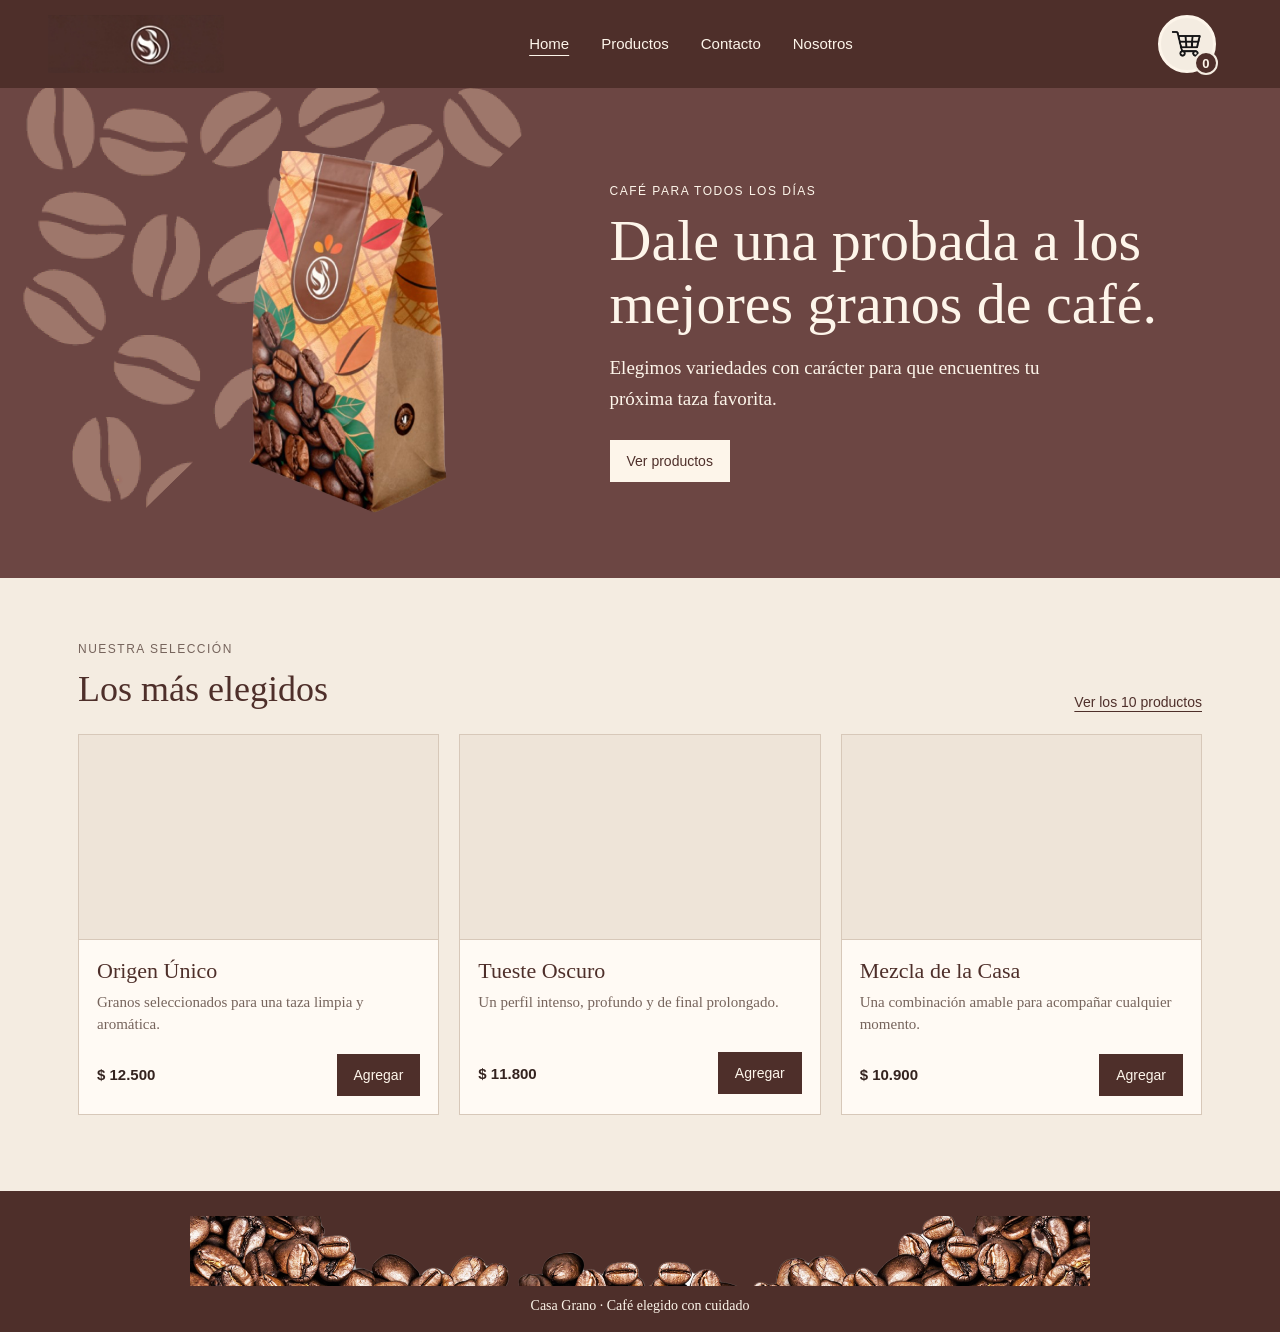
<file: index.html>
<!DOCTYPE html>

<!-- Documento principal del sitio; lang identifica el idioma para navegadores y tecnologías de asistencia. -->
<html lang="es">
<head>
    <!-- Metadatos, escala adaptable, recursos compartidos y título que aparece en la pestaña. -->
    <meta charset="UTF-8">
    <meta name="viewport" content="width=device-width, initial-scale=1.0">
    <link rel="stylesheet" href="Style.css">
    <script src="script.js" defer></script>
    <title>Casa Grano | Café de origen</title>
</head> 
<body>
    <!-- Cabecera compartida: identidad, navegación entre páginas y acceso al carrito desplegable. -->
    <header class="site-header">
        <a class="brand" href="index.html" aria-label="Casa Grano, inicio"><img src="logo.png" alt="Casa Grano" width="165"></a>
        <!-- Enlaces principales; aria-current marca la página que está abierta. -->
        <nav aria-label="Navegación principal">
            <ul>
                <li><a class="active" href="index.html" aria-current="page">Home</a></li>
                <li><a href="productos.html">Productos</a></li>
                <li><a href="contacto.html">Contacto</a></li>
                <li><a href="nosotros.html">Nosotros</a></li>
            </ul>
        </nav>
        <!-- El contador y el menú se completan con JavaScript a partir del carrito guardado. -->
        <div class="cart-wrap">
            <button class="cart-toggle" type="button" aria-label="Abrir carrito" aria-expanded="false" aria-controls="cart-menu">
                <img src="carrito.png" alt="" width="38"><span class="cart-count" aria-live="polite">-</span>
            </button>
            <div class="cart-menu" id="cart-menu" hidden>
                <h2>Tu carrito</h2>
                <div class="cart-items"></div>
                <p class="cart-total-line">Total aproximado <strong class="cart-total">$ 0</strong></p>
                <a class="button button-dark checkout-link" href="checkout.html">Ir al checkout</a>
            </div>
        </div>
    </header>
    <!-- Contenido exclusivo de la página de inicio. -->
    <main>
        <!-- Presentación visual de la marca con enlace directo al catálogo. -->
        <section class="hero">
            <div class="hero-image"><img src="bolsa de cafe general.png" alt="Bolsa de café de Casa Grano"></div>
            <div class="hero-copy">
                <p class="eyebrow">Café para todos los días</p>
                <h1>Dale una probada a los mejores granos de café.</h1>
                <p>Elegimos variedades con carácter para que encuentres tu próxima taza favorita.</p>
                <a class="button button-light" href="productos.html">Ver productos</a>
            </div>
        </section>
        <!-- Selección breve de productos destacados; cada botón expone los datos que usa el carrito. -->
        <section class="content-section home-products">
            <div class="section-heading">
                <div><p class="eyebrow">Nuestra selección</p><h2>Los más elegidos</h2></div>
                <a class="text-link" href="productos.html">Ver los 10 productos</a>
            </div>
            <div class="product-grid">
                <!-- Tarjeta de producto: imagen decorativa, descripción, precio y acción de compra. -->
                <article class="product-card">
                    <div class="product-image" aria-hidden="true"></div>
                    <div class="product-info"><h3>Origen Único</h3><p>Granos seleccionados para una taza limpia y aromática.</p><div class="product-buy"><strong>$ 12.500</strong><button class="button button-dark" type="button" data-add-to-cart data-id="origen-unico" data-name="Origen Único" data-price="12500">Agregar</button></div></div>
                </article>
                <!-- Segunda tarjeta destacada con su identificador, nombre y precio para JavaScript. -->
                <article class="product-card">
                    <div class="product-image" aria-hidden="true"></div>
                    <div class="product-info"><h3>Tueste Oscuro</h3><p>Un perfil intenso, profundo y de final prolongado.</p><div class="product-buy"><strong>$ 11.800</strong><button class="button button-dark" type="button" data-add-to-cart data-id="tueste-oscuro" data-name="Tueste Oscuro" data-price="11800">Agregar</button></div></div>
                </article>
                <!-- Tercera tarjeta destacada, estructurada igual para conservar una presentación uniforme. -->
                <article class="product-card">
                    <div class="product-image" aria-hidden="true"></div>
                    <div class="product-info"><h3>Mezcla de la Casa</h3><p>Una combinación amable para acompañar cualquier momento.</p><div class="product-buy"><strong>$ 10.900</strong><button class="button button-dark" type="button" data-add-to-cart data-id="mezcla-casa" data-name="Mezcla de la Casa" data-price="10900">Agregar</button></div></div>
                </article>
            </div>
        </section>
    </main>
    <!-- Pie compartido con imagen decorativa y lema de la marca. -->
    <footer class="site-footer"><img src="Granos de cafe decoracion.png" alt="Granos de café" /><p>Casa Grano · Café elegido con cuidado</p></footer>
</body>
</html>
</file>
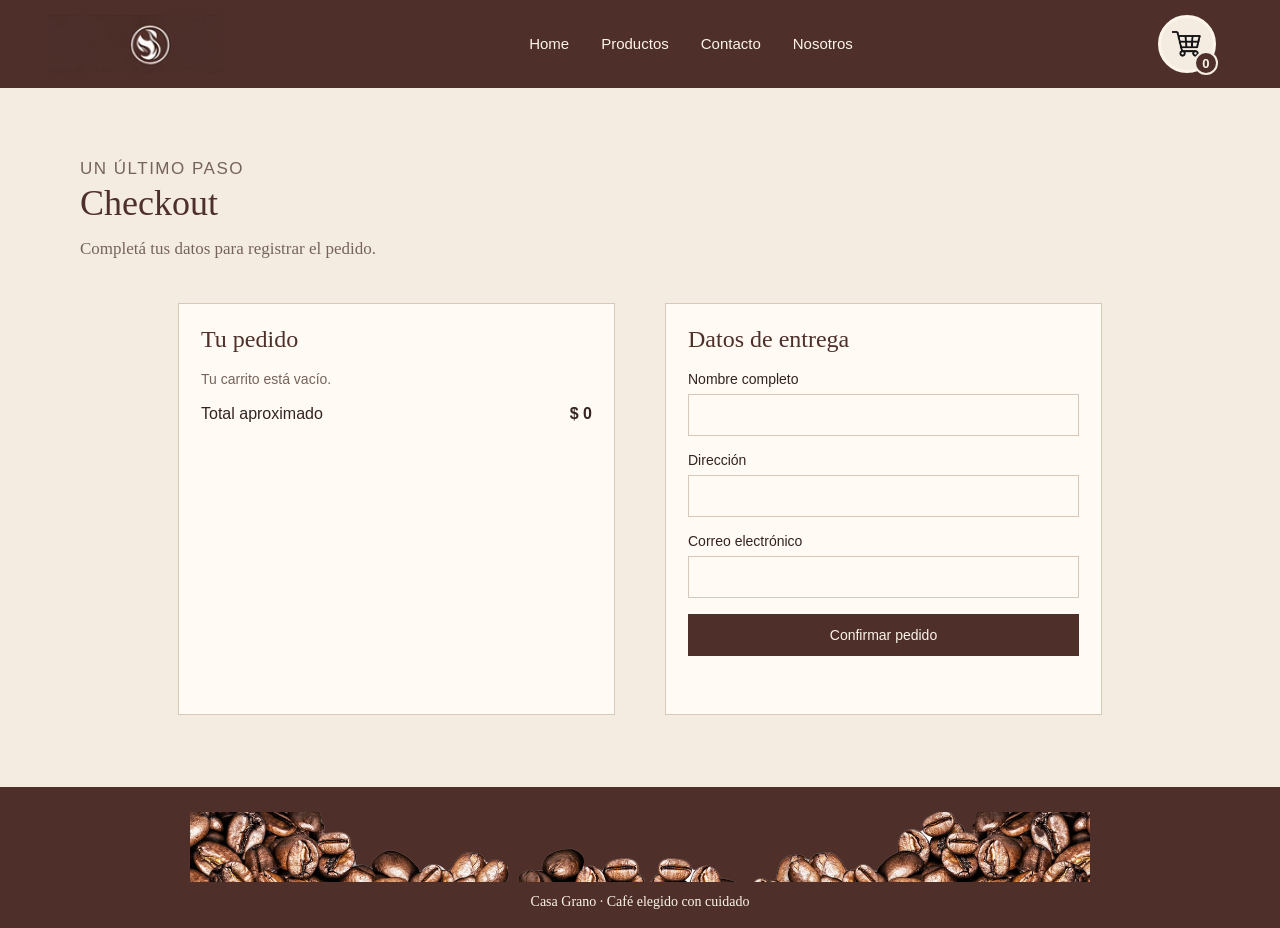
<file: checkout.html>
<!DOCTYPE html>
<!-- Página de cierre del pedido; el atributo de idioma ayuda a la pronunciación asistida. -->
<html lang="es">
<head>
    <!-- Metadatos y carga del CSS y JavaScript compartidos por toda la tienda. -->
    <meta charset="UTF-8">
    <meta name="viewport" content="width=device-width, initial-scale=1.0">
    <link rel="stylesheet" href="Style.css">
    <script src="script.js" defer></script>
    <title>Checkout | Casa Grano</title>
</head>
<body>
    <!-- Cabecera común para moverse por el sitio y revisar el carrito durante el checkout. -->
    <header class="site-header">
        <a class="brand" href="index.html" aria-label="Casa Grano, inicio"><img src="logo.png" alt="Casa Grano" width="165"></a>
        <!-- Navegación principal; permite abandonar el checkout sin perder el carrito local. -->
        <nav aria-label="Navegación principal"><ul>
            <li><a href="index.html">Home</a></li><li><a href="productos.html">Productos</a></li><li><a href="contacto.html">Contacto</a></li><li><a href="nosotros.html">Nosotros</a></li>
        </ul></nav>
        <!-- Acceso compacto al carrito, actualizado desde el almacenamiento local. -->
        <div class="cart-wrap">
            <button class="cart-toggle" type="button" aria-label="Abrir carrito" aria-expanded="false" aria-controls="cart-menu"><img src="carrito.png" alt="" width="38"><span class="cart-count" aria-live="polite">-</span></button>
            <div class="cart-menu" id="cart-menu" hidden><h2>Tu carrito</h2><div class="cart-items"></div><p class="cart-total-line">Total aproximado <strong class="cart-total">$ 0</strong></p><a class="button button-dark checkout-link" href="checkout.html">Ir al checkout</a></div>
        </div>
    </header>
    <!-- Flujo de checkout dividido entre resumen del pedido y captura de datos de entrega. -->
    <main class="page-main">
        <section class="page-heading"><p class="eyebrow">Un último paso</p><h1>Checkout</h1><p>Completá tus datos para registrar el pedido.</p></section>
        <!-- Paneles contiguos: el primero se rellena con productos y total; el segundo recoge los datos. -->
        <section class="checkout-layout">
            <div class="checkout-panel"><h2>Tu pedido</h2><div class="checkout-summary"></div><p class="checkout-total-line"><span>Total aproximado</span><strong class="checkout-total">$ 0</strong></p></div>
            <!-- Formulario de demostración; los campos no se transmiten a un servidor. -->
            <div class="checkout-panel"><h2>Datos de entrega</h2>
                <form class="checkout-form" data-local-form data-checkout-form>
                    <!-- Campos obligatorios con autocomplete para facilitar la introducción de datos. -->
                    <label>Nombre completo<input name="name" autocomplete="name" required></label>
                    <label>Dirección<input name="address" autocomplete="street-address" required></label>
                    <label>Correo electrónico<input type="email" name="email" autocomplete="email" required></label>
                    <button class="button button-dark" type="submit">Confirmar pedido</button>
                    <!-- Mensaje accesible para aviso de carrito vacío o confirmación del pedido de prueba. -->
                    <p class="form-feedback" role="status" aria-live="polite"></p>
                </form>
            </div>
        </section>
    </main>
    <!-- Diálogo nativo que confirma la eliminación cuando se intenta bajar una cantidad de uno a cero. -->
    <dialog class="remove-dialog" id="remove-item-dialog" aria-labelledby="remove-dialog-title" aria-describedby="remove-dialog-description">
        <p class="remove-dialog-eyebrow">Antes de quitarlo</p>
        <h2 id="remove-dialog-title">¿Querés quitar este producto?</h2>
        <p class="remove-dialog-product" data-remove-product-name></p>
        <p id="remove-dialog-description">Si lo quitás, dejará de formar parte de tu pedido y del total. Podés conservarlo y seguir con tu compra.</p>
        <!-- Conservar cierra el cuadro sin cambios; quitar confirma la acción solicitada. -->
        <div class="remove-dialog-actions">
            <button class="button button-dark" type="button" data-cancel-remove>Conservar producto</button>
            <button class="remove-dialog-secondary" type="button" data-confirm-remove>Quitar igual</button>
        </div>
    </dialog>
    <!-- Pie visual común que cierra el contenido de la página. -->
    <footer class="site-footer"><img src="Granos de cafe decoracion.png" alt="Granos de café" /><p>Casa Grano · Café elegido con cuidado</p></footer>
</body>
</html>
</file>
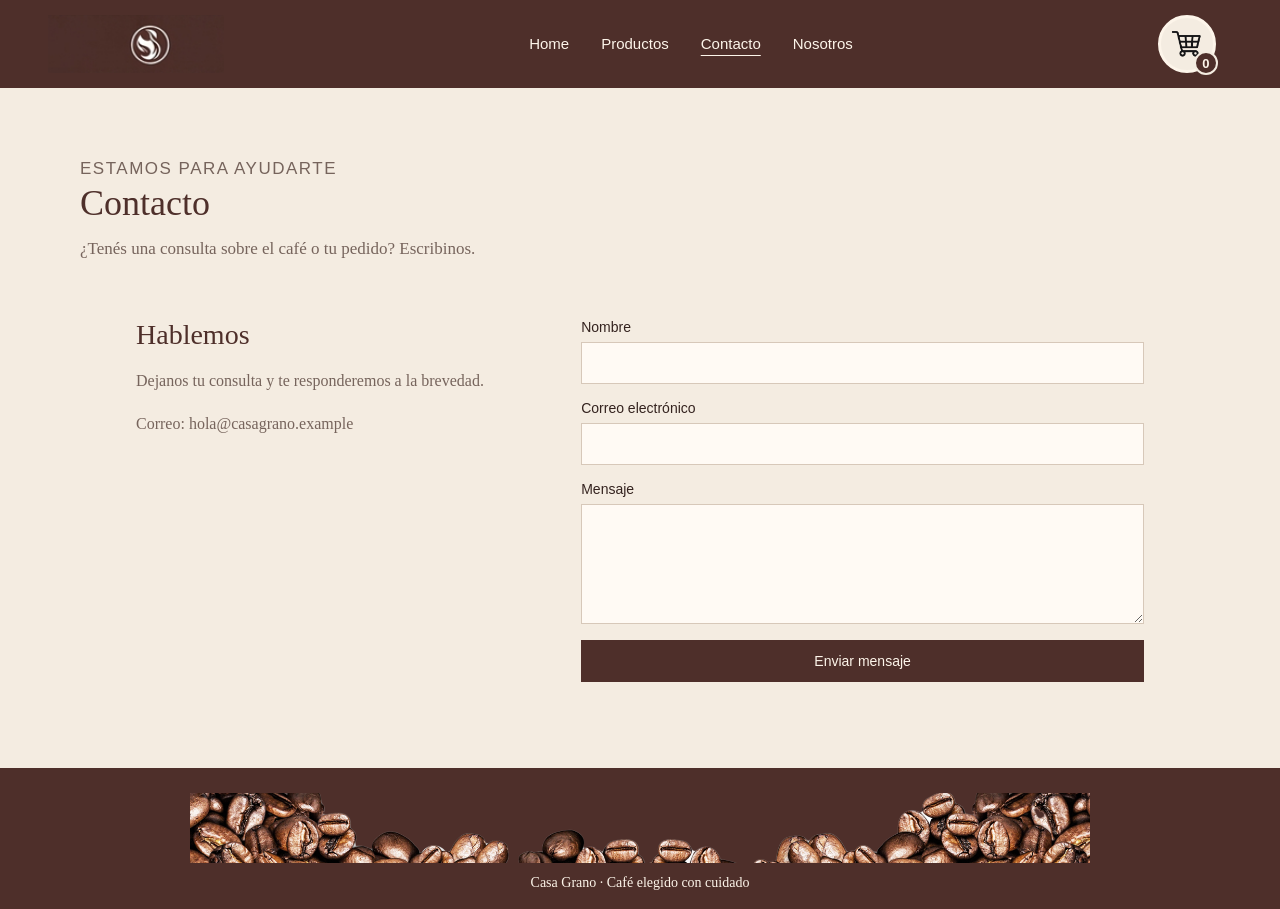
<file: contacto.html>
<!DOCTYPE html>
<!-- Página de contacto, declarada en español para el navegador y los lectores de pantalla. -->
<html lang="es">
<head>
    <!-- Metadatos de visualización y recursos compartidos por las páginas del sitio. -->
    <meta charset="UTF-8">
    <meta name="viewport" content="width=device-width, initial-scale=1.0">
    <link rel="stylesheet" href="Style.css">
    <script src="script.js" defer></script>
    <title>Contacto | Casa Grano</title>
</head>
<body>
    <!-- Cabecera común para volver al inicio, navegar y consultar el carrito. -->
    <header class="site-header">
        <a class="brand" href="index.html" aria-label="Casa Grano, inicio"><img src="logo.png" alt="Casa Grano" width="165"></a>
        <!-- Enlaces de navegación con Contacto marcado como sección actual. -->
        <nav aria-label="Navegación principal"><ul>
            <li><a href="index.html">Home</a></li><li><a href="productos.html">Productos</a></li><li><a class="active" href="contacto.html" aria-current="page">Contacto</a></li><li><a href="nosotros.html">Nosotros</a></li>
        </ul></nav>
        <!-- Resumen desplegable del carrito, sincronizado por JavaScript. -->
        <div class="cart-wrap">
            <button class="cart-toggle" type="button" aria-label="Abrir carrito" aria-expanded="false" aria-controls="cart-menu"><img src="carrito.png" alt="" width="38"><span class="cart-count" aria-live="polite">-</span></button>
            <div class="cart-menu" id="cart-menu" hidden><h2>Tu carrito</h2><div class="cart-items"></div><p class="cart-total-line">Total aproximado <strong class="cart-total">$ 0</strong></p><a class="button button-dark checkout-link" href="checkout.html">Ir al checkout</a></div>
        </div>
    </header>
    <!-- Contenido central: presentación de la página y bloque de información con formulario. -->
    <main class="page-main">
        <section class="page-heading"><p class="eyebrow">Estamos para ayudarte</p><h1>Contacto</h1><p>¿Tenés una consulta sobre el café o tu pedido? Escribinos.</p></section>
        <!-- Distribución en columnas que reúne datos de contacto y formulario de consulta. -->
        <section class="info-layout">
            <div class="info-copy"><h2>Hablemos</h2><p>Dejanos tu consulta y te responderemos a la brevedad.</p><p>Correo: hola@casagrano.example</p></div>
            <!-- data-local-form indica a script.js que gestione el envío localmente, sin recargar la página. -->
            <form class="contact-form" data-local-form>
                <!-- Cada label agrupa el texto y su campo; required solicita validación básica del navegador. -->
                <label>Nombre<input name="name" autocomplete="name" required></label>
                <label>Correo electrónico<input type="email" name="email" autocomplete="email" required></label>
                <label>Mensaje<textarea name="message" required></textarea></label>
                <button class="button button-dark" type="submit">Enviar mensaje</button>
                <!-- Región accesible donde JavaScript presenta la confirmación del envío. -->
                <p class="form-feedback" role="status" aria-live="polite"></p>
            </form>
        </section>
    </main>
    <!-- Pie visual compartido por todas las páginas. -->
    <footer class="site-footer"><img src="Granos de cafe decoracion.png" alt="Granos de café" /><p>Casa Grano · Café elegido con cuidado</p></footer>
</body>
</html>
</file>
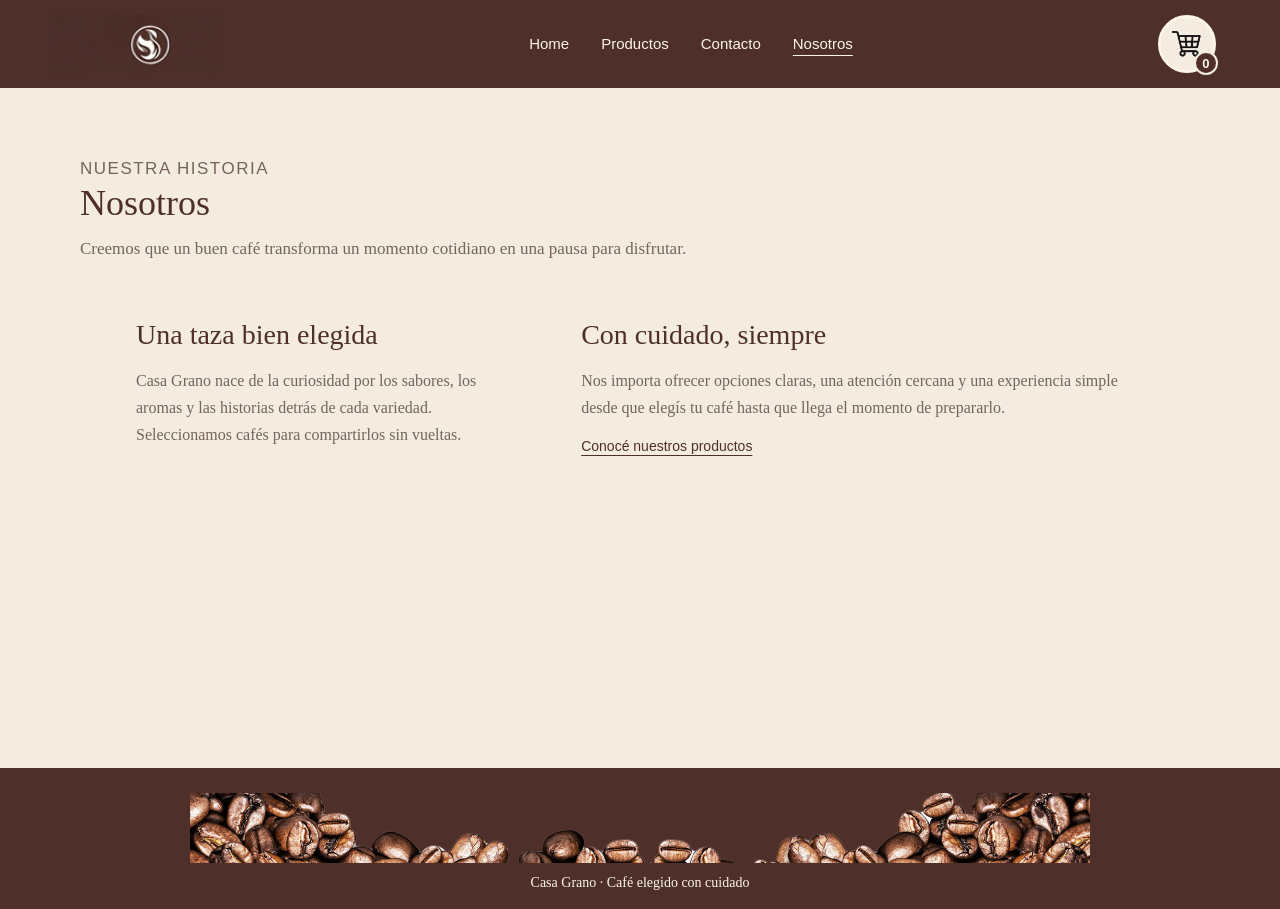
<file: nosotros.html>
<!DOCTYPE html>
<!-- Página institucional de Casa Grano; lang facilita una lectura accesible en español. -->
<html lang="es">
<head>
    <!-- Metadatos adaptables y carga de estilos y scripts comunes. -->
    <meta charset="UTF-8">
    <meta name="viewport" content="width=device-width, initial-scale=1.0">
    <link rel="stylesheet" href="Style.css">
    <script src="script.js" defer></script>
    <title>Nosotros | Casa Grano</title>
</head>
<body>
    <!-- Cabecera compartida con identidad, navegación principal y control del carrito. -->
    <header class="site-header">
        <a class="brand" href="index.html" aria-label="Casa Grano, inicio"><img src="logo.png" alt="Casa Grano" width="165"></a>
        <!-- Enlaces internos del sitio; Nosotros queda señalado como página activa. -->
        <nav aria-label="Navegación principal"><ul>
            <li><a href="index.html">Home</a></li><li><a href="productos.html">Productos</a></li><li><a href="contacto.html">Contacto</a></li><li><a class="active" href="nosotros.html" aria-current="page">Nosotros</a></li>
        </ul></nav>
        <!-- Contador y panel desplegable donde se visualiza el estado actual del carrito. -->
        <div class="cart-wrap">
            <button class="cart-toggle" type="button" aria-label="Abrir carrito" aria-expanded="false" aria-controls="cart-menu"><img src="carrito.png" alt="" width="38"><span class="cart-count" aria-live="polite">-</span></button>
            <div class="cart-menu" id="cart-menu" hidden><h2>Tu carrito</h2><div class="cart-items"></div><p class="cart-total-line">Total aproximado <strong class="cart-total">$ 0</strong></p><a class="button button-dark checkout-link" href="checkout.html">Ir al checkout</a></div>
        </div>
    </header>
    <!-- Presentación institucional y bloques de texto sobre el enfoque de la marca. -->
    <main class="page-main">
        <section class="page-heading"><p class="eyebrow">Nuestra historia</p><h1>Nosotros</h1><p>Creemos que un buen café transforma un momento cotidiano en una pausa para disfrutar.</p></section>
        <!-- Distribución en columnas para separar la historia de la propuesta de servicio. -->
        <section class="info-layout">
            <!-- Primer bloque: origen de la marca y criterio de selección del café. -->
            <div class="info-copy"><h2>Una taza bien elegida</h2><p>Casa Grano nace de la curiosidad por los sabores, los aromas y las historias detrás de cada variedad. Seleccionamos cafés para compartirlos sin vueltas.</p></div>
            <!-- Segundo bloque: compromisos de atención y enlace directo hacia los productos. -->
            <div class="info-copy"><h2>Con cuidado, siempre</h2><p>Nos importa ofrecer opciones claras, una atención cercana y una experiencia simple desde que elegís tu café hasta que llega el momento de prepararlo.</p><a class="text-link" href="productos.html">Conocé nuestros productos</a></div>
        </section>
    </main>
    <!-- Pie compartido con imagen y lema de Casa Grano. -->
    <footer class="site-footer"><img src="Granos de cafe decoracion.png" alt="Granos de café" /><p>Casa Grano · Café elegido con cuidado</p></footer>
</body>
</html>
</file>
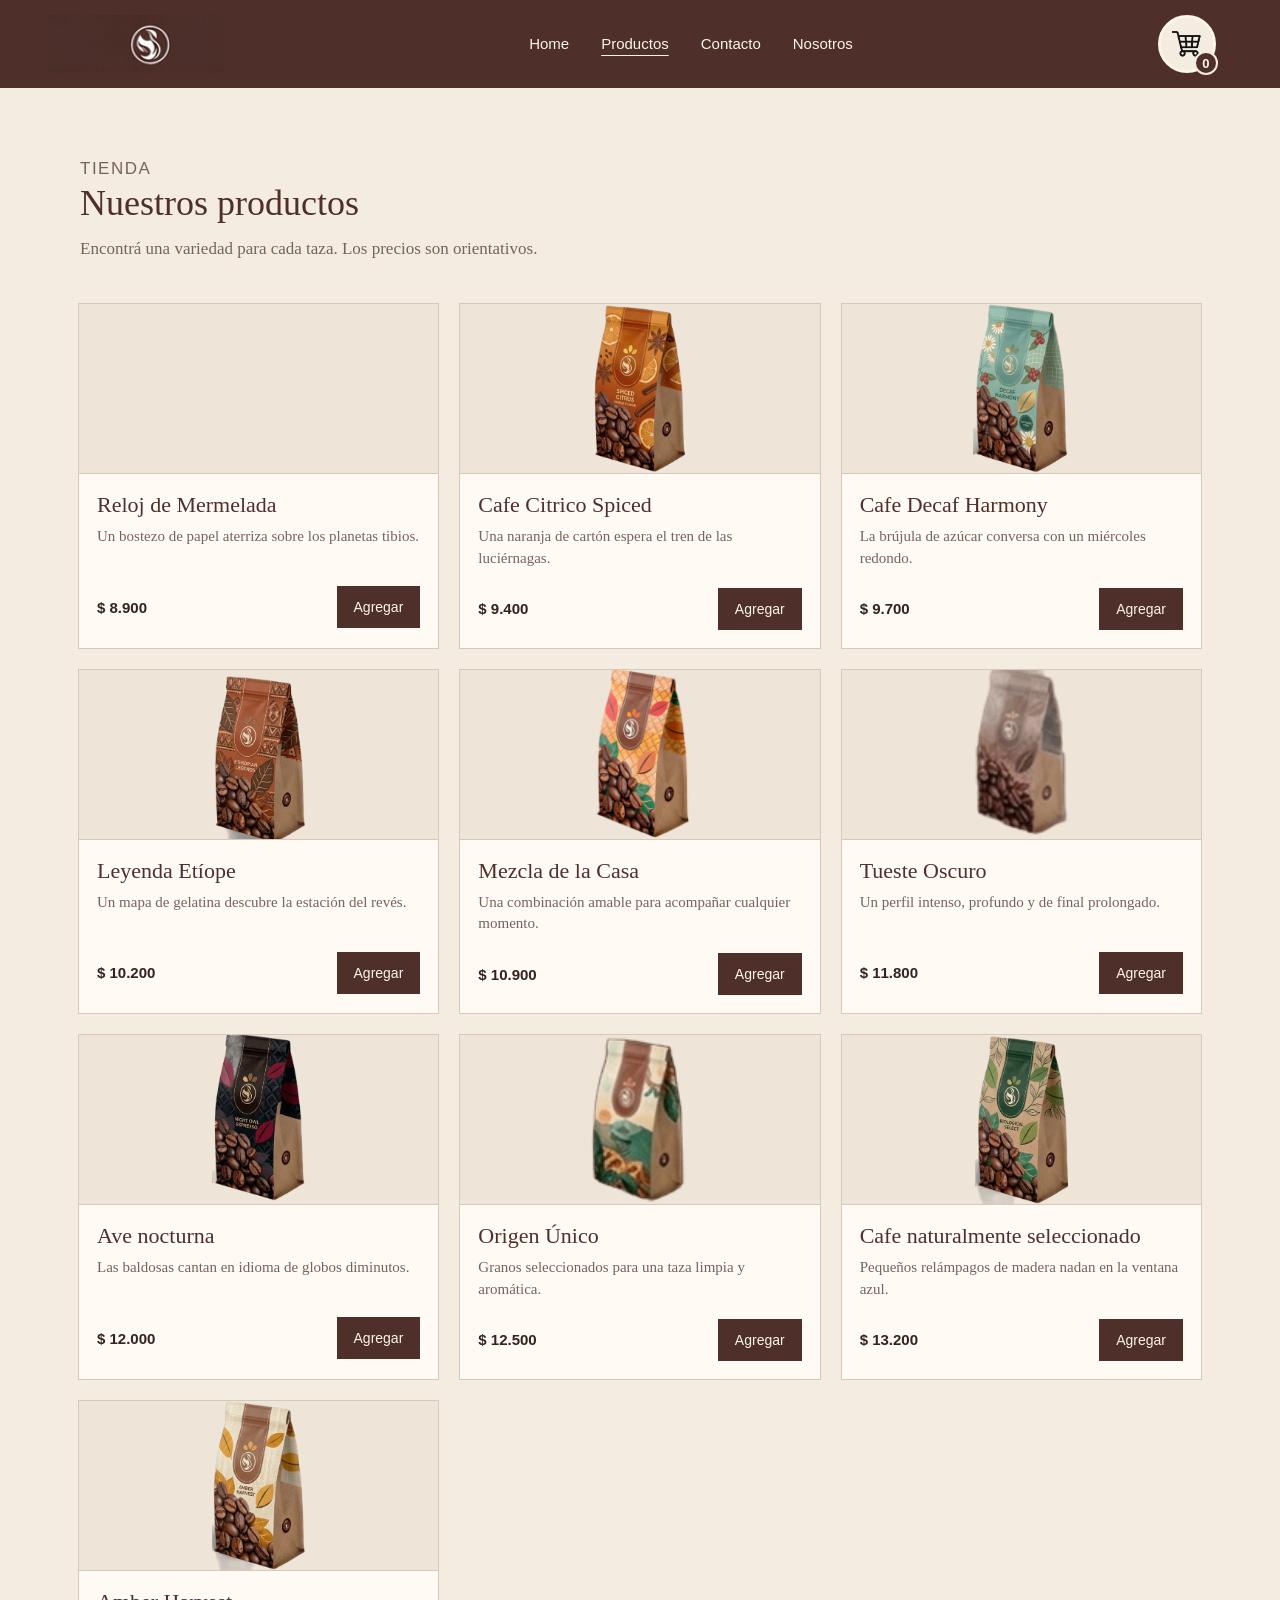
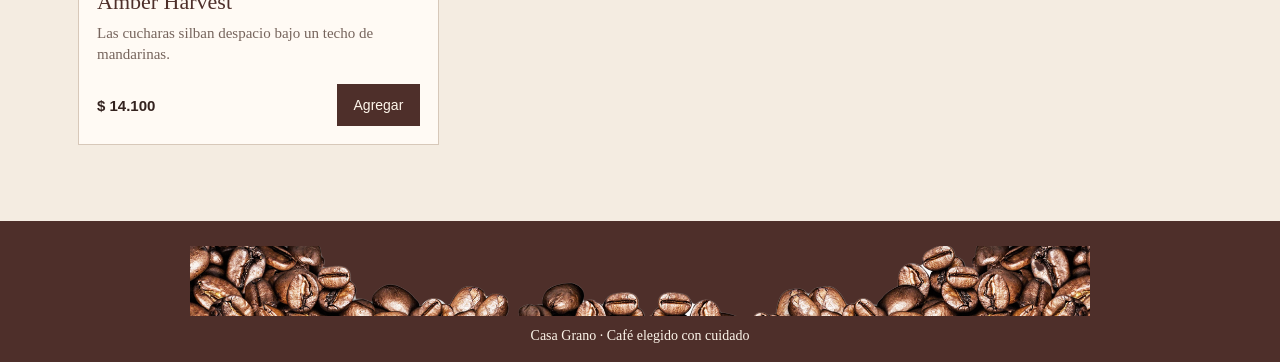
<file: productos.html>
<!DOCTYPE html>
<!-- Página del catálogo; el idioma declarado mejora la pronunciación accesible del contenido. -->
<html lang="es">
<head>
    <!-- Ajustes del documento y carga de los estilos y la lógica comunes del sitio. -->
    <meta charset="UTF-8">
    <meta name="viewport" content="width=device-width, initial-scale=1.0">
    <link rel="stylesheet" href="Style.css">
    <script src="script.js" defer></script>
    <title>Productos | Casa Grano</title>
</head>
<body>
    <!-- Cabecera común con marca, navegación y carrito persistente. -->
    <header class="site-header">
        <a class="brand" href="index.html" aria-label="Casa Grano, inicio"><img src="logo.png" alt="Casa Grano" width="165"></a>
        <!-- Navegación principal; el enlace activo indica que esta es la página de productos. -->
        <nav aria-label="Navegación principal"><ul>
            <li><a href="index.html">Home</a></li><li><a class="active" href="productos.html" aria-current="page">Productos</a></li><li><a href="contacto.html">Contacto</a></li><li><a href="nosotros.html">Nosotros</a></li>
        </ul></nav>
        <!-- El botón abre el resumen del carrito; sus contenidos se actualizan desde script.js. -->
        <div class="cart-wrap">
            <button class="cart-toggle" type="button" aria-label="Abrir carrito" aria-expanded="false" aria-controls="cart-menu"><img src="carrito.png" alt="" width="38"><span class="cart-count" aria-live="polite">-</span></button>
            <div class="cart-menu" id="cart-menu" hidden><h2>Tu carrito</h2><div class="cart-items"></div><p class="cart-total-line">Total aproximado <strong class="cart-total">$ 0</strong></p><a class="button button-dark checkout-link" href="checkout.html">Ir al checkout</a></div>
        </div>
    </header>
    <!-- Área principal y encabezado que presenta la tienda y aclara el carácter orientativo de los precios. -->
    <main class="page-main">
        <section class="page-heading"><p class="eyebrow">Tienda</p><h1>Nuestros productos</h1><p>Encontrá una variedad para cada taza. Los precios son orientativos.</p></section>
        <!-- Catálogo en cuadrícula. Cada tarjeta repite estructura; data-* conecta sus datos con la lógica del carrito. -->
        <section class="content-section catalog" aria-label="Catálogo de café"><div class="product-grid">
            <!-- Tarjeta de producto: nombre y descripción visibles; el botón incluye id, nombre y precio numérico. -->
            <article class="product-card"><div class="product-image" aria-hidden="true"></div><div class="product-info"><h3>Reloj de Mermelada</h3><p>Un bostezo de papel aterriza sobre los planetas tibios.</p><div class="product-buy"><strong>$ 8.900</strong><button class="button button-dark" type="button" data-add-to-cart data-id="reloj-mermelada" data-name="Reloj de Mermelada" data-price="8900">Agregar</button></div></div></article>
            <!-- El identificador propio permite distinguir este producto de los demás del catálogo. -->
            <article class="product-card"><div class="product-image" aria-hidden="true"> <img src="spiced citrus.png" alt="cafe pero citrico"></div><div class="product-info"><h3>Cafe Citrico Spiced</h3><p>Una naranja de cartón espera el tren de las luciérnagas.</p><div class="product-buy"><strong>$ 9.400</strong><button class="button button-dark" type="button" data-add-to-cart data-id="silla-viento" data-name="La Silla del Viento" data-price="9400">Agregar</button></div></div></article>
            <!-- El precio visible se acompaña del valor entero usado para calcular los totales. -->
            <article class="product-card"><div class="product-image" aria-hidden="true"> <img src="Decaf Harmoni.png" alt="cafe pero sin cafeina"> </div><div class="product-info"><h3> Cafe Decaf Harmony</h3><p>La brújula de azúcar conversa con un miércoles redondo.</p><div class="product-buy"><strong>$ 9.700</strong><button class="button button-dark" type="button" data-add-to-cart data-id="tres-lunas" data-name="Grano de las Tres Lunas" data-price="9700">Agregar</button></div></div></article>
            <!-- Tarjeta independiente con los mismos campos y acción que el resto de la cuadrícula. -->
            <article class="product-card"><div class="product-image" aria-hidden="true"> <img src="etorian legends.png" alt="cafe pero Etíopiano"></div><div class="product-info"><h3>Leyenda Etíope</h3><p>Un mapa de gelatina descubre la estación del revés.</p><div class="product-buy"><strong>$ 10.200</strong><button class="button button-dark" type="button" data-add-to-cart data-id="caracol-vapor" data-name="Caracol de Vapor" data-price="10200">Agregar</button></div></div></article>
            <!-- El mismo data-id en distintas páginas agrupa las unidades de este producto en un solo renglón. -->
            <article class="product-card"> <div class="product-image" aria-hidden="true"> <img src="bolsa de cafe general.png" alt="cafe"></div><div class="product-info"><h3>Mezcla de la Casa</h3><p>Una combinación amable para acompañar cualquier momento.</p><div class="product-buy"><strong>$ 10.900</strong><button class="button button-dark" type="button" data-add-to-cart data-id="mezcla-casa" data-name="Mezcla de la Casa" data-price="10900">Agregar</button></div></div></article>
            <!-- El botón entrega al script el precio sin separador de miles para evitar ambigüedades numéricas. -->
            <article class="product-card"><div class="product-image" aria-hidden="true"> <img src="tueste-oscuro.png" alt="cafe pero oscuro"></div><div class="product-info"><h3>Tueste Oscuro</h3><p>Un perfil intenso, profundo y de final prolongado.</p><div class="product-buy"><strong>$ 11.800</strong><button class="button button-dark" type="button" data-add-to-cart data-id="tueste-oscuro" data-name="Tueste Oscuro" data-price="11800">Agregar</button></div></div></article>
            <!-- Producto único que conserva su cantidad por separado mediante el identificador de datos. -->
            <article class="product-card"><div class="product-image" aria-hidden="true"> <img src="night owl.png" alt="cafe pero nocturno"></div><div class="product-info"><h3> Ave nocturna</h3><p>Las baldosas cantan en idioma de globos diminutos.</p><div class="product-buy"><strong>$ 12.000</strong><button class="button button-dark" type="button" data-add-to-cart data-id="jardin-bolsillos" data-name="Jardín de Bolsillos" data-price="12000">Agregar</button></div></div></article>
            <!-- Este identificador coincide con el producto homónimo de la página de inicio. -->
            <article class="product-card"><div class="product-image" aria-hidden="true"> <img src="origen-unico.png" alt="cafe pero unico"></div><div class="product-info"><h3>Origen Único</h3><p>Granos seleccionados para una taza limpia y aromática.</p><div class="product-buy"><strong>$ 12.500</strong><button class="button button-dark" type="button" data-add-to-cart data-id="origen-unico" data-name="Origen Único" data-price="12500">Agregar</button></div></div></article>
            <!-- Cada tarjeta mantiene los elementos en el mismo orden para facilitar lectura y estilo consistentes. -->
            <article class="product-card"><div class="product-image" aria-hidden="true"><img src="Biological select.png" alt="cafe pero seleccionado naturalmente"> </div><div class="product-info"><h3> Cafe naturalmente seleccionado</h3><p>Pequeños relámpagos de madera nadan en la ventana azul.</p><div class="product-buy"><strong>$ 13.200</strong><button class="button button-dark" type="button" data-add-to-cart data-id="nube-cuadrada" data-name="La Nube Cuadrada" data-price="13200">Agregar</button></div></div></article>
            <!-- Último artículo del catálogo, con el mismo mecanismo de agregado al carrito. -->
            <article class="product-card"><div class="product-image" aria-hidden="true"> <img src="amber harvest.png" alt="cafe pero no se, color amber"></div><div class="product-info"><h3>Amber Harvest</h3><p>Las cucharas silban despacio bajo un techo de mandarinas.</p><div class="product-buy"><strong>$ 14.100</strong><button class="button button-dark" type="button" data-add-to-cart data-id="paraguas-invisible" data-name="El Paraguas Invisible" data-price="14100">Agregar</button></div></div></article>
        </div></section>
    </main>
    <!-- Pie común que cierra el contenido y refuerza la identidad visual. -->
    <footer class="site-footer"><img src="Granos de cafe decoracion.png" alt="Granos de café" /><p>Casa Grano · Café elegido con cuidado</p></footer>
</body>
</html>
</file>
<file: Style.css>
/*
  Este bloque define la paleta visual base del sitio.
  Las variables personalizadas (--coffee, --paper, --ink, etc.) se reutilizan en todas las páginas y en todos los componentes,
  lo que garantiza coherencia visual en Home, Productos, Checkout, Contacto y Nosotros.
  Si un color cambia aquí, el resto del sitio cambia automáticamente sin tener que tocar cada bloque individual.
*/
:root {
    color-scheme: light;
    --coffee: #4e2f2a;
    --coffee-light: #6c4643;
    --cream: #fdf5ea;
    --paper: #f4ece1;
    --ink: #34231f;
    --muted: #76645c;
    --line: #d7c8b9;
}

/*
  box-sizing: border-box hace que width, height, padding y border se calculen como una unidad total.
  Esto es clave porque un elemento con width: 100% y padding no rompe el layout por desbordes.
  Este patrón se usa en toda la hoja para que los bloques de contenido no se desordenen.
*/
* { box-sizing: border-box; }

/*
  body define la base visual para toda la tienda: fondo general, color de texto y tipografía.
  La fuente serif da un aspecto cálido y editorial que encaja con una marca de café premium.
  Como todos los elementos heredan del body, este bloque influye en todo el sitio.
*/
body {
    margin: 0;
    background: var(--paper);
    color: var(--ink);
    font-family: Georgia, 'Times New Roman', serif;
}

button, input, textarea { font: inherit; }
a { color: inherit; }

/*
  .site-header es la barra principal de navegación que aparece en todas las páginas.
  Como la estructura HTML se repite en cada documento, este selector se reutiliza para mantener el mismo estilo.
  La propiedad display: flex organiza logo, menú y carrito en una sola fila horizontal.
  z-index: 2 asegura que quede por encima del contenido bajo él.
*/
.site-header {
    position: relative;
    z-index: 2;
    display: flex;
    align-items: center;
    justify-content: space-between;
    gap: 24px;
    min-height: 88px;
    padding: 10px clamp(20px, 5vw, 76px);
    background: var(--coffee);
    color: var(--cream);
}

/*
  .brand define el bloque del logo.
  margin-left: -16px corrige la alineación visual para que el logo quede ligeramente más pegado al margen.
  El contenido se establece como bloque para que respete ancho y alto.
*/
.brand { display: block; flex: 0 0 auto; margin-left: -16px; }
.brand img { display: block; width: 176px; height: auto; }

/*
  .site-header nav ul elimina el estilo predeterminado de lista y organiza los links del menú.
  flex-wrap: wrap permite que el menú se ajuste en pantallas pequeñas sin romper el diseño.
*/
.site-header nav ul { display: flex; flex-wrap: wrap; gap: clamp(14px, 2.5vw, 34px); margin: 0; padding: 0; list-style: none; }
.site-header nav a { color: var(--cream); font-family: Arial, sans-serif; font-size: 15px; text-decoration: none; }
.site-header nav a:hover, .site-header nav a.active { text-decoration: underline; text-underline-offset: 6px; }

/*
  .cart-wrap es el contenedor relativo del carrito para poder posicionar exactamente el contador y el menú desplegable.
  Si el carrito se coloca en cualquier página, este bloque asegura que el panel salga anclado al botón.
*/
.cart-wrap { position: relative; flex: 0 0 auto; }

/*
  .cart-toggle es el botón redondo con la imagen del carrito.
  Tiene círculo perfecto mediante width/height iguales y border-radius: 50%.
  Estilos de color y fondo se repiten para dar la sensación de botón de acción destacada.
*/
.cart-toggle { position: relative; display: flex; width: 58px; height: 58px; align-items: center; justify-content: center; border: 3px solid var(--cream); border-radius: 50%; padding: 4px; background: var(--paper); color: var(--cream); cursor: pointer; font-family: Arial, sans-serif; }
.cart-toggle img { width: 42px; height: 42px; object-fit: contain; }

/*
  .cart-count es una etiqueta circular que muestra cuántos productos hay en el carrito.
  position: absolute con offsets negativos lo superpone al botón del carrito.
  display: grid y place-items: center centralizan el número.
*/
.cart-count { position: absolute; right: -5px; bottom: -5px; display: grid; min-width: 24px; height: 24px; place-items: center; border: 2px solid var(--paper); border-radius: 50%; background: var(--coffee); color: var(--cream); font-size: 13px; font-weight: 700; }
.cart-count.is-bouncing { animation: cart-count-pop .42s cubic-bezier(.2, .8, .2, 1); }
@keyframes cart-count-pop {
    50% { transform: scale(1.3); }
}

/*
  .cart-toast-stack crea una pila de avisos flotantes que aparecen cuando un producto se suma al carrito.
  position: fixed lo posiciona respecto a la ventana del navegador, así siempre aparece visible sin depender de la sección actual.
  pointer-events: none evita bloquear la interacción con el contenido de fondo.
*/
.cart-toast-stack { position: fixed; z-index: 20; right: 24px; bottom: 24px; display: flex; width: min(360px, calc(100vw - 32px)); flex-direction: column-reverse; gap: 10px; pointer-events: none; }

/*
  .cart-toast es el estilo de cada aviso individual.
  Se compone de un borde izquierdo de color de marca y un fondo claro para que destaque del contenido.
  box-shadow añade profundidad para que parezca una notificación emergente.
*/
.cart-toast { display: flex; align-items: center; gap: 12px; border: 1px solid var(--line); border-left: 4px solid var(--coffee-light); padding: 14px 18px; background: var(--paper); color: var(--ink); box-shadow: 0 12px 32px #26130f30; font-family: Arial, sans-serif; font-size: 14px; opacity: 1; transition: opacity .38s ease; }
.cart-toast.is-entering { animation: cart-toast-enter .28s cubic-bezier(.2, .8, .2, 1) both; }
.cart-toast.is-leaving { opacity: 0; }
.cart-toast-mark { display: grid; width: 28px; height: 28px; flex: 0 0 auto; place-items: center; border-radius: 50%; background: var(--coffee); color: var(--cream); font-size: 16px; }
@keyframes cart-toast-enter {
    from { opacity: 0; transform: translateY(12px) scale(.98); }
    to { opacity: 1; transform: translateY(0) scale(1); }
}

/*
  Los botones de compra reciben una transición suave para que el cambio de estado se vea pulido.
  is-added activa un ligero zoom y cambio de color para indicar que el producto ya fue agregado.
*/
.product-buy .button { transition: background-color .18s ease, color .18s ease, transform .16s ease; }
.product-buy .button.is-added { background: var(--coffee-light); transform: scale(1.04); }

/*
  .cart-menu es el panel desplegable del carrito.
  Position absolute lo coloca bajo la cabecera y se alinea a la derecha del botón del carrito.
  width: min(...) mantiene el panel ancho responsivo según el tamaño de la ventana.
*/
.cart-menu { position: absolute; top: calc(100% + 10px); right: 0; width: min(350px, calc(100vw - 32px)); padding: 20px; border: 1px solid var(--line); background: #fffaf4; color: var(--ink); box-shadow: 0 12px 32px #26130f30; }
.cart-menu[hidden] { display: none; }
.cart-menu:not([hidden]) { transform-origin: top right; animation: cart-menu-enter .18s ease-out both; }
@keyframes cart-menu-enter {
    from { opacity: 0; transform: translateY(-8px) scale(.97); }
    to { opacity: 1; transform: translateY(0) scale(1); }
}

/*
  Este media query respeta la preferencia del sistema para reducir movimiento.
  Es importante para accesibilidad porque usuarios con sensibilidad a la animación no tienen que soportar efectos visuales innecesarios.
*/
@media (prefers-reduced-motion: reduce) {
    .cart-menu:not([hidden]) { animation: none; }
    .cart-count.is-bouncing, .cart-toast.is-entering { animation: none; }
    .cart-toast { transition: none; }
    .product-buy .button { transition: none; }
    .product-card { transition: none; }
    .product-card:hover .product-image::after, .product-card:focus-within .product-image::after { animation: none; }
}

/*
  Aquí se define la composición interna del carrito: título, filas, cantidades y estado vacío.
  El contenido se actualiza dinámicamente desde JavaScript con renderCart(), por eso su estilo es consistente en todas las páginas.
*/
.cart-menu h2 { margin: 0 0 14px; font-size: 22px; }
.cart-item { display: flex; justify-content: space-between; gap: 12px; padding: 12px 0; border-bottom: 1px solid var(--line); font-family: Arial, sans-serif; font-size: 13px; }
.cart-item div { display: grid; gap: 4px; }
.cart-item span, .cart-empty { color: var(--muted); }
.remove-item { align-self: center; border: 0; background: none; color: var(--coffee-light); cursor: pointer; text-decoration: underline; }
.cart-empty { margin: 12px 0; font-family: Arial, sans-serif; font-size: 14px; }
.cart-total-line { display: flex; justify-content: space-between; gap: 10px; margin: 16px 0; font-family: Arial, sans-serif; font-size: 14px; }

/*
  .button define la apariencia base para todos los botones interactivos.
  Como muchas páginas usan botones con estilos comunes, centralizar aquí evita duplicación de CSS.
  El botón se presenta como un elemento de acción compacto, alineado y reutilizable.
*/
.button { display: inline-flex; min-height: 42px; align-items: center; justify-content: center; border: 1px solid transparent; padding: 10px 16px; cursor: pointer; font-family: Arial, sans-serif; font-size: 14px; text-decoration: none; transition: background-color .18s ease, color .18s ease; }
.button-dark { background: var(--coffee); color: var(--cream); }
.button-dark:hover { background: var(--coffee-light); }
.button-light { border-color: var(--cream); background: var(--cream); color: var(--coffee); }
.button-light:hover { background: transparent; color: var(--cream); }
.checkout-link[aria-disabled="true"] { opacity: .5; pointer-events: none; }

/*
  .hero es la primera sección de la home page.
  Se compone de dos columnas: imagen del producto y texto de presentación.
  La imagen de fondo con nuez.png crea el contexto visual de marca y añade un detalle decorativo sin romper legibilidad.
*/
.hero { display: grid; min-height: 490px; grid-template-columns: minmax(280px, .9fr) 1.1fr; align-items: center; gap: 40px; padding: 48px clamp(24px, 9vw, 140px); background: var(--coffee-light) url('nuez.png') no-repeat 3% 50% / 560px auto; color: var(--cream); }
.hero-image { display: grid; min-height: 365px; place-items: center; }
.hero-image img { width: min(270px, 80%); height: 365px; object-fit: contain; }
.hero-copy { max-width: 570px; }
.eyebrow { margin: 0 0 12px; font-family: Arial, sans-serif; font-size: 12px; letter-spacing: 1.5px; text-transform: uppercase; }
.hero h1 { max-width: 560px; margin: 0 0 18px; font-size: clamp(36px, 5vw, 58px); font-weight: 400; line-height: 1.08; }
.hero-copy > p:not(.eyebrow) { max-width: 460px; margin: 0 0 26px; font-size: 19px; line-height: 1.6; }

/*
  .content-section regula el ancho común de las secciones de productos y contenido.
  margin: 0 auto centra cada bloque en la página y el max-width evita que el contenido se estire demasiado en pantallas grandes.
*/
.content-section { max-width: 1180px; margin: 0 auto; padding: 64px 28px 76px; }
.section-heading { display: flex; align-items: end; justify-content: space-between; gap: 20px; margin-bottom: 24px; }
.section-heading .eyebrow { color: var(--muted); }
.section-heading h2, .page-heading h1 { margin: 0; color: var(--coffee); font-size: 36px; font-weight: 400; }
.text-link { color: var(--coffee); font-family: Arial, sans-serif; font-size: 14px; text-underline-offset: 4px; }
.product-grid { display: grid; grid-template-columns: repeat(3, minmax(0, 1fr)); gap: 20px; }

/*
  .product-card es la estructura de cada tarjeta del catálogo.
  Tiene borde, fondo claro, overflow hidden y una transición para dar sensación de elevación al pasar el mouse.
  Las tarjetas se repiten en home y productos, así que el estilo común ahorra duplicación.
*/
.product-card { overflow: hidden; border: 1px solid var(--line); background: #fffaf4; transition: transform .22s ease, border-color .22s ease, box-shadow .22s ease; }
.product-image { position: relative; overflow: hidden; height: 205px; border-bottom: 1px solid var(--line); background: #eee4d8; }
.product-image::after { position: absolute; top: -20%; left: -40%; width: 28%; height: 140%; background: linear-gradient(90deg, transparent, #fffaf4b8, transparent); content: ''; opacity: 0; transform: translateX(-160%) rotate(18deg); }
.product-image img{
  width: 100%;
  height: 100%;
  object-fit: contain;
}

@media (hover: hover) and (pointer: fine) {
    .product-card:hover, .product-card:focus-within { border-color: var(--coffee-light); box-shadow: 0 10px 22px #34231f18; transform: translateY(-3px); }
    .product-card:hover .product-image::after, .product-card:focus-within .product-image::after { animation: product-glint .72s ease-out; }
}
@keyframes product-glint {
    20% { opacity: .8; }
    to { opacity: 0; transform: translateX(580%) rotate(18deg); }
}
.product-info { padding: 18px; }
.product-info h3 { margin: 0 0 8px; color: var(--coffee); font-size: 22px; font-weight: 400; }
.product-info > p { min-height: 42px; margin: 0 0 18px; color: var(--muted); font-size: 15px; line-height: 1.45; }
.product-buy { display: flex; align-items: center; justify-content: space-between; gap: 10px; font-family: Arial, sans-serif; }
.product-buy strong { white-space: nowrap; font-size: 15px; }

/*
  .page-main, .page-heading y .info-layout controlan la estructura de páginas interiores como Nosotros, Contacto y Checkout.
  Se separan del home para crear un sentido visual diferente y dar jerarquía a la navegación.
*/
.page-main { min-height: calc(100vh - 220px); }
.page-heading { padding: 56px max(28px, calc((100% - 1120px) / 2)) 30px; }
.page-heading p { max-width: 650px; margin: 12px 0 0; color: var(--muted); font-size: 17px; line-height: 1.5; }
.catalog { padding-top: 12px; }
.catalog .product-grid { grid-template-columns: repeat(3, minmax(0, 1fr)); }
.catalog .product-image { height: 170px; }
.info-layout { display: grid; grid-template-columns: .8fr 1.2fr; gap: 70px; max-width: 1064px; margin: 0 auto; padding: 28px; }
.info-copy h2 { margin: 0 0 14px; color: var(--coffee); font-size: 28px; font-weight: 400; }
.info-copy p { color: var(--muted); line-height: 1.7; }
.contact-form, .checkout-form { display: grid; gap: 16px; }
.contact-form label, .checkout-form label { display: grid; gap: 7px; font-family: Arial, sans-serif; font-size: 14px; }
.contact-form input, .contact-form textarea, .checkout-form input { width: 100%; border: 1px solid var(--line); border-radius: 0; padding: 12px; background: #fffaf4; color: var(--ink); }
.contact-form textarea { min-height: 120px; resize: vertical; }
.form-feedback { min-height: 20px; margin: 0; color: var(--coffee); font-family: Arial, sans-serif; font-size: 14px; }

/*
  .checkout-layout organiza el resumen del pedido y el formulario de entrega en columnas.
  Esta misma estructura es reutilizada por la página de checkout, donde el menú del carrito presenta el mismo contenido en otra vista.
*/
.checkout-layout { display: grid; grid-template-columns: 1fr 1fr; gap: 50px; max-width: 980px; margin: 0 auto; padding: 12px 28px 72px; }
.checkout-panel { padding: 22px; border: 1px solid var(--line); background: #fffaf4; }
.checkout-panel h2 { margin: 0 0 18px; color: var(--coffee); font-size: 24px; font-weight: 400; }
.checkout-item { display: grid; grid-template-columns: minmax(0, 1fr) auto; align-items: center; gap: 14px; padding: 12px 0; border-bottom: 1px solid var(--line); font-family: Arial, sans-serif; font-size: 14px; }
.checkout-item-info { display: grid; gap: 6px; min-width: 0; }
.checkout-item-info span { overflow-wrap: anywhere; }
.quantity-controls { display: flex; align-items: center; gap: 8px; }
.quantity-button { display: grid; width: 32px; height: 32px; place-items: center; border: 1px solid var(--line); background: var(--paper); color: var(--coffee); cursor: pointer; font-size: 18px; line-height: 1; }
.quantity-button:hover { background: var(--line); }
.quantity-value { min-width: 20px; text-align: center; font-weight: 700; }
.checkout-summary > .cart-empty { font-family: Arial, sans-serif; font-size: 14px; }
.checkout-total-line { display: flex; justify-content: space-between; margin: 18px 0 0; font-family: Arial, sans-serif; }

/*
  .remove-dialog representa el modal que aparece cuando el usuario intenta bajar la cantidad de un producto a cero.
  Es un cuadro emergente nativo del navegador, por eso usa ::backdrop para oscurecer el fondo y crear una experiencia modal real.
*/
.remove-dialog { width: min(440px, calc(100% - 32px)); border: 1px solid var(--line); border-top: 4px solid var(--coffee-light); padding: 24px; background: var(--paper); color: var(--ink); box-shadow: inset 0 1px #fffaf4, 0 18px 50px #26130f35; }
.remove-dialog::backdrop { background: #26130f66; }
.remove-dialog-eyebrow { margin: 0 0 8px; color: var(--coffee-light); font-family: Arial, sans-serif; font-size: 12px; text-transform: uppercase; }
.remove-dialog h2 { margin: 0 0 12px; color: var(--coffee); font-size: 24px; font-weight: 400; }
.remove-dialog p { line-height: 1.5; }
.remove-dialog-product { margin: 0 0 8px; font-family: Arial, sans-serif; font-weight: 700; }
.remove-dialog-actions { display: flex; flex-wrap: wrap; align-items: center; justify-content: flex-end; gap: 10px; margin-top: 20px; }
.remove-dialog-secondary { min-height: 42px; border: 1px solid var(--line); padding: 10px 14px; background: transparent; color: var(--muted); cursor: pointer; font-family: Arial, sans-serif; font-size: 13px; }
.remove-dialog-secondary:hover { border-color: var(--coffee-light); color: var(--coffee); }

/*
  .site-footer es el pie de página compartido por todas las páginas.
  Su propósito es cerrar la experiencia visual con una franja oscura y un texto central, reforzando la identidad de marca.
*/
.site-footer { padding: 25px 24px 18px; background: var(--coffee); color: var(--cream); text-align: center; }
.site-footer img { display: block; width: min(100%, 900px); height: 70px; margin: 0 auto 12px; object-fit: cover; object-position: center; }
.site-footer p { margin: 0; font-size: 14px; }

/*
  Los media queries convierten el diseño en responsivo.
  En tablet y móvil, la navegación pasa a segunda línea y las columnas se convierten en una sola para mejorar legibilidad y acceso.
*/
@media (max-width: 760px) {
    .site-header { flex-wrap: wrap; gap: 8px 18px; padding: 12px 20px; }
    .brand { margin-left: -8px; }
    .brand img { width: 176px; }
    .site-header nav { order: 3; width: 100%; }
    .site-header nav ul { justify-content: space-between; gap: 10px; }
    .site-header nav a { font-size: 14px; }
    .hero { grid-template-columns: 1fr; gap: 10px; padding: 36px 28px 46px; background-size: 400px auto; }
    .hero-image { min-height: 230px; }
    .hero-image img { height: 230px; }
    .hero-copy { margin: 0 auto; text-align: center; }
    .hero-copy > p:not(.eyebrow) { margin-right: auto; margin-left: auto; }
    .product-grid, .catalog .product-grid { grid-template-columns: repeat(2, minmax(0, 1fr)); }
    .info-layout { grid-template-columns: 1fr; gap: 20px; }
    .checkout-layout { grid-template-columns: 1fr; gap: 20px; }
}

/*
  En móviles muy pequeños se apilan las tarjetas y se reduce el espacio entre bloques para no desperdiciar altura.
  Esto garantiza que el contenido siga siendo navegable sin romper la estructura ni ocultar información importante.
*/
@media (max-width: 480px) {
    .product-grid, .catalog .product-grid { grid-template-columns: 1fr; }
    .product-image { height: 180px; }
    .section-heading { align-items: start; flex-direction: column; }
    .section-heading h2, .page-heading h1 { font-size: 30px; }
    .content-section { padding: 44px 20px 54px; }
    .page-heading { padding: 42px 20px 24px; }
    .catalog { padding-top: 8px; }
}
</file>
